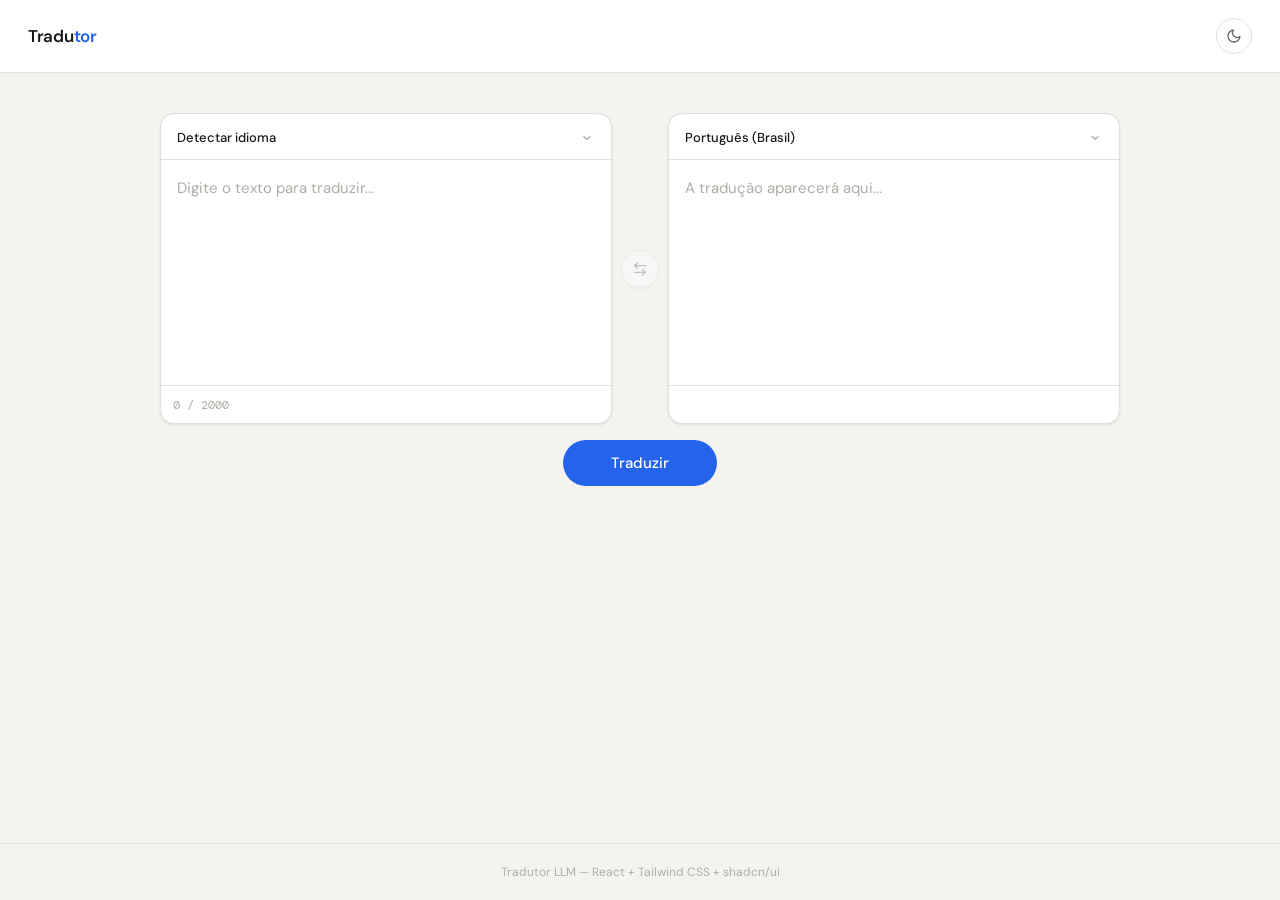
<file: frontend/index.html>
<!DOCTYPE html>
<html lang="pt-BR" data-theme="light">
<head>
  <meta charset="UTF-8" />
  <meta name="viewport" content="width=device-width, initial-scale=1.0" />
  <title>Tradutor</title>
  <link rel="preconnect" href="https://fonts.googleapis.com" />
  <link href="https://fonts.googleapis.com/css2?family=DM+Sans:wght@300;400;500;600&family=DM+Mono:wght@400;500&display=swap" rel="stylesheet" />
  <link rel="stylesheet" href="styles.css" />
</head>
<body>
<div class="app">

  <!-- Header -->
  <header>
    <div class="logo">Tradu<span>tor</span></div>
    <button class="theme-btn" id="themeBtn" title="Alternar tema" aria-label="Alternar tema">
      <svg class="icon-moon" xmlns="http://www.w3.org/2000/svg" viewBox="0 0 24 24" fill="none" stroke="currentColor" stroke-width="2" stroke-linecap="round" stroke-linejoin="round"><path d="M21 12.79A9 9 0 1 1 11.21 3 7 7 0 0 0 21 12.79z"/></svg>
      <svg class="icon-sun" xmlns="http://www.w3.org/2000/svg" viewBox="0 0 24 24" fill="none" stroke="currentColor" stroke-width="2" stroke-linecap="round" stroke-linejoin="round"><circle cx="12" cy="12" r="4"/><path d="M12 2v2M12 20v2M4.93 4.93l1.41 1.41M17.66 17.66l1.41 1.41M2 12h2M20 12h2M4.93 19.07l1.41-1.41M17.66 6.34l1.41-1.41"/></svg>
    </button>
  </header>

  <!-- Main -->
  <main>
    <div class="container">

      <!-- Alerts -->
      <div class="alert alert-warn" id="alertWarn">
        <svg xmlns="http://www.w3.org/2000/svg" viewBox="0 0 24 24" fill="none" stroke="currentColor" stroke-width="2" stroke-linecap="round" stroke-linejoin="round"><path d="M10.29 3.86 1.82 18a2 2 0 0 0 1.71 3h16.94a2 2 0 0 0 1.71-3L13.71 3.86a2 2 0 0 0-3.42 0z"/><line x1="12" y1="9" x2="12" y2="13"/><line x1="12" y1="17" x2="12.01" y2="17"/></svg>
        <span id="alertWarnText"></span>
      </div>

      <div class="alert alert-error" id="alertError">
        <svg xmlns="http://www.w3.org/2000/svg" viewBox="0 0 24 24" fill="none" stroke="currentColor" stroke-width="2" stroke-linecap="round" stroke-linejoin="round"><circle cx="12" cy="12" r="10"/><line x1="15" y1="9" x2="9" y2="15"/><line x1="9" y1="9" x2="15" y2="15"/></svg>
        <span id="alertErrorText"></span>
      </div>

      <!-- Panels -->
      <div class="panels-wrapper">

        <!-- Painel Origem -->
        <div class="panel" id="panelSource">
          <div class="panel-header">
            <select class="lang-select" id="sourceLang" aria-label="Idioma de origem">
              <option value="auto">Detectar idioma</option>
            </select>
          </div>
          <div class="panel-body">
            <textarea id="sourceText" placeholder="Digite o texto para traduzir..." maxlength="2000" aria-label="Texto de origem"></textarea>
          </div>
          <div class="panel-footer">
            <span class="char-count" id="charCount">0 / 2000</span>
            <div class="panel-actions">
              <button class="icon-btn" id="clearBtn" title="Limpar" aria-label="Limpar texto" style="display:none">
                <svg xmlns="http://www.w3.org/2000/svg" viewBox="0 0 24 24" fill="none" stroke="currentColor" stroke-width="2" stroke-linecap="round" stroke-linejoin="round"><line x1="18" y1="6" x2="6" y2="18"/><line x1="6" y1="6" x2="18" y2="18"/></svg>
              </button>
            </div>
          </div>
        </div>

        <!-- Botão Inverter -->
        <div class="middle-col">
          <button class="swap-btn" id="swapBtn" title="Inverter idiomas" aria-label="Inverter idiomas" disabled>
            <svg xmlns="http://www.w3.org/2000/svg" viewBox="0 0 24 24" fill="none" stroke="currentColor" stroke-width="2" stroke-linecap="round" stroke-linejoin="round"><path d="M8 3 4 7l4 4"/><path d="M4 7h16"/><path d="m16 21 4-4-4-4"/><path d="M20 17H4"/></svg>
          </button>
        </div>

        <!-- Painel Destino -->
        <div class="panel" id="panelTarget">
          <div class="panel-header">
            <select class="lang-select" id="targetLang" aria-label="Idioma de destino"></select>
          </div>
          <div class="panel-body">
            <textarea id="targetText" readonly placeholder="A tradução aparecerá aqui..." aria-label="Texto traduzido"></textarea>
          </div>
          <div class="panel-footer">
            <span></span>
            <div class="panel-actions">
              <button class="icon-btn" id="copyBtn" title="Copiar tradução" aria-label="Copiar tradução" style="display:none">
                <svg xmlns="http://www.w3.org/2000/svg" viewBox="0 0 24 24" fill="none" stroke="currentColor" stroke-width="2" stroke-linecap="round" stroke-linejoin="round"><rect x="9" y="9" width="13" height="13" rx="2"/><path d="M5 15H4a2 2 0 0 1-2-2V4a2 2 0 0 1 2-2h9a2 2 0 0 1 2 2v1"/></svg>
              </button>
            </div>
          </div>
        </div>

      </div>

      <!-- Botão Traduzir -->
      <div class="translate-row">
        <button class="translate-btn" id="translateBtn" aria-label="Traduzir texto">
          <div class="spinner"></div>
          <span class="btn-text">Traduzir</span>
        </button>
      </div>

    </div>
  </main>

  <footer>Tradutor LLM — React + Tailwind CSS + shadcn/ui</footer>
</div>

<script src="index.js"></script>
</body>
</html>
</file>
<file: frontend/styles.css>
/* ── Reset ── */
*, *::before, *::after {
  box-sizing: border-box;
  margin: 0;
  padding: 0;
}

/* ── Variáveis — Light mode ── */
:root {
  --bg: #f4f3f0;
  --surface: #ffffff;
  --surface-hover: #f9f8f6;
  --border: #e2e0db;
  --border-focus: #a09d96;
  --text-primary: #1a1917;
  --text-secondary: #6b6862;
  --text-placeholder: #b0ada7;
  --accent: #2563eb;
  --accent-hover: #1d4ed8;
  --accent-text: #ffffff;
  --btn-disabled: #d1cfc9;
  --btn-disabled-text: #9b9892;
  --copy-success: #16a34a;
  --error: #dc2626;
  --warning-bg: #fef3c7;
  --warning-border: #fbbf24;
  --warning-text: #92400e;
  --shadow: 0 1px 3px rgba(0,0,0,0.06), 0 1px 2px rgba(0,0,0,0.04);
  --shadow-md: 0 4px 12px rgba(0,0,0,0.08), 0 2px 4px rgba(0,0,0,0.04);
  --radius: 14px;
  --radius-sm: 8px;
  --transition: 0.18s ease;
}

/* ── Variáveis — Dark mode ── */
[data-theme="dark"] {
  --bg: #111110;
  --surface: #1c1b19;
  --surface-hover: #242320;
  --border: #2e2d2a;
  --border-focus: #5a5850;
  --text-primary: #e8e6e1;
  --text-secondary: #8a8780;
  --text-placeholder: #4a4844;
  --accent: #3b82f6;
  --accent-hover: #60a5fa;
  --accent-text: #ffffff;
  --btn-disabled: #2a2927;
  --btn-disabled-text: #4a4844;
  --copy-success: #22c55e;
  --error: #f87171;
  --warning-bg: #2a2310;
  --warning-border: #ca8a04;
  --warning-text: #fbbf24;
  --shadow: 0 1px 3px rgba(0,0,0,0.3), 0 1px 2px rgba(0,0,0,0.2);
  --shadow-md: 0 4px 12px rgba(0,0,0,0.4), 0 2px 4px rgba(0,0,0,0.3);
}

/* ── Base ── */
html, body {
  height: 100%;
  font-family: 'DM Sans', sans-serif;
  background: var(--bg);
  color: var(--text-primary);
  transition: background var(--transition), color var(--transition);
  -webkit-font-smoothing: antialiased;
}

/* ── Layout ── */
.app {
  min-height: 100vh;
  display: flex;
  flex-direction: column;
}

/* ── Header ── */
header {
  display: flex;
  align-items: center;
  justify-content: space-between;
  padding: 18px 28px;
  background: var(--surface);
  border-bottom: 1px solid var(--border);
  position: sticky;
  top: 0;
  z-index: 10;
  transition: background var(--transition), border-color var(--transition);
}

.logo {
  font-size: 17px;
  font-weight: 600;
  letter-spacing: -0.3px;
  color: var(--text-primary);
}

.logo span {
  color: var(--accent);
}

.theme-btn {
  width: 36px;
  height: 36px;
  border-radius: 50%;
  border: 1px solid var(--border);
  background: var(--surface);
  cursor: pointer;
  display: flex;
  align-items: center;
  justify-content: center;
  color: var(--text-secondary);
  transition: background var(--transition), border-color var(--transition), transform 0.2s;
}

.theme-btn:hover {
  background: var(--surface-hover);
  border-color: var(--border-focus);
  transform: rotate(20deg);
}

.theme-btn svg {
  width: 16px;
  height: 16px;
  transition: opacity 0.2s;
}

.icon-sun { display: none; }
.icon-moon { display: block; }
[data-theme="dark"] .icon-sun { display: block; }
[data-theme="dark"] .icon-moon { display: none; }

/* ── Main ── */
main {
  flex: 1;
  display: flex;
  align-items: flex-start;
  justify-content: center;
  padding: 40px 20px 60px;
}

.container {
  width: 100%;
  max-width: 960px;
  display: flex;
  flex-direction: column;
  gap: 16px;
}

/* ── Panels ── */
.panels-wrapper {
  display: grid;
  grid-template-columns: 1fr 56px 1fr;
  align-items: stretch;
}

.panel {
  background: var(--surface);
  border: 1px solid var(--border);
  border-radius: var(--radius);
  display: flex;
  flex-direction: column;
  overflow: hidden;
  box-shadow: var(--shadow);
  transition: background var(--transition), border-color var(--transition), box-shadow var(--transition);
}

.panel:focus-within {
  border-color: var(--border-focus);
  box-shadow: var(--shadow-md);
}

.panel-header {
  padding: 12px 16px;
  border-bottom: 1px solid var(--border);
  transition: border-color var(--transition);
}

/* ── Select ── */
.lang-select {
  width: 100%;
  background: transparent;
  border: none;
  outline: none;
  font-family: 'DM Sans', sans-serif;
  font-size: 13px;
  font-weight: 500;
  color: var(--text-primary);
  cursor: pointer;
  appearance: none;
  -webkit-appearance: none;
  padding-right: 20px;
  background-image: url("data:image/svg+xml,%3Csvg xmlns='http://www.w3.org/2000/svg' width='12' height='12' viewBox='0 0 24 24' fill='none' stroke='%236b6862' stroke-width='2' stroke-linecap='round' stroke-linejoin='round'%3E%3Cpath d='m6 9 6 6 6-6'/%3E%3C/svg%3E");
  background-repeat: no-repeat;
  background-position: right 2px center;
}

.lang-select option {
  background: var(--surface);
  color: var(--text-primary);
}

/* ── Textarea ── */
.panel-body {
  flex: 1;
  position: relative;
}

textarea {
  width: 100%;
  height: 220px;
  padding: 16px;
  background: transparent;
  border: none;
  outline: none;
  resize: none;
  font-family: 'DM Sans', sans-serif;
  font-size: 15px;
  line-height: 1.65;
  color: var(--text-primary);
  transition: color var(--transition);
}

textarea::placeholder {
  color: var(--text-placeholder);
}

textarea[readonly] {
  cursor: default;
  color: var(--text-secondary);
}

/* ── Panel Footer ── */
.panel-footer {
  padding: 8px 12px;
  display: flex;
  align-items: center;
  justify-content: space-between;
  min-height: 38px;
  border-top: 1px solid var(--border);
  transition: border-color var(--transition);
}

.char-count {
  font-size: 12px;
  font-family: 'DM Mono', monospace;
  color: var(--text-placeholder);
  transition: color 0.2s;
}

.char-count.warn {
  color: var(--error);
}

.panel-actions {
  display: flex;
  gap: 4px;
}

/* ── Icon buttons ── */
.icon-btn {
  width: 30px;
  height: 30px;
  border-radius: var(--radius-sm);
  border: none;
  background: transparent;
  cursor: pointer;
  display: flex;
  align-items: center;
  justify-content: center;
  color: var(--text-secondary);
  transition: background var(--transition), color var(--transition);
}

.icon-btn:hover {
  background: var(--surface-hover);
  color: var(--text-primary);
}

.icon-btn svg {
  width: 15px;
  height: 15px;
}

.icon-btn.success {
  color: var(--copy-success);
}

/* ── Swap button ── */
.middle-col {
  display: flex;
  align-items: center;
  justify-content: center;
}

.swap-btn {
  width: 38px;
  height: 38px;
  border-radius: 50%;
  border: 1px solid var(--border);
  background: var(--surface);
  cursor: pointer;
  display: flex;
  align-items: center;
  justify-content: center;
  color: var(--text-secondary);
  box-shadow: var(--shadow);
  transition: all var(--transition);
}

.swap-btn:hover:not(:disabled) {
  background: var(--surface-hover);
  border-color: var(--border-focus);
  color: var(--text-primary);
  transform: rotate(180deg);
}

.swap-btn:disabled {
  opacity: 0.35;
  cursor: not-allowed;
}

.swap-btn svg {
  width: 16px;
  height: 16px;
}

/* ── Translate button ── */
.translate-row {
  display: flex;
  justify-content: center;
}

.translate-btn {
  padding: 13px 48px;
  border-radius: 50px;
  border: none;
  background: var(--accent);
  color: var(--accent-text);
  font-family: 'DM Sans', sans-serif;
  font-size: 15px;
  font-weight: 500;
  cursor: pointer;
  display: flex;
  align-items: center;
  gap: 8px;
  letter-spacing: 0.1px;
  transition: background var(--transition), transform 0.15s, opacity var(--transition);
}

.translate-btn:hover:not(:disabled) {
  background: var(--accent-hover);
  transform: translateY(-1px);
}

.translate-btn:active:not(:disabled) {
  transform: translateY(0);
}

.translate-btn:disabled {
  background: var(--btn-disabled);
  color: var(--btn-disabled-text);
  cursor: not-allowed;
  transform: none;
}

/* ── Spinner ── */
.spinner {
  width: 16px;
  height: 16px;
  border: 2px solid rgba(255,255,255,0.3);
  border-top-color: #fff;
  border-radius: 50%;
  animation: spin 0.7s linear infinite;
  display: none;
}

.translate-btn.loading .spinner { display: block; }
.translate-btn.loading .btn-text { opacity: 0.7; }

@keyframes spin {
  to { transform: rotate(360deg); }
}

/* ── Alerts ── */
.alert {
  padding: 10px 14px;
  border-radius: var(--radius-sm);
  font-size: 13px;
  display: none;
  align-items: center;
  gap: 8px;
  animation: fadeIn 0.2s ease;
}

.alert.show { display: flex; }

.alert svg {
  width: 15px;
  height: 15px;
  flex-shrink: 0;
}

.alert-error {
  background: #fef2f2;
  border: 1px solid #fecaca;
  color: var(--error);
}

[data-theme="dark"] .alert-error {
  background: #2a1515;
  border-color: #7f1d1d;
}

.alert-warn {
  background: var(--warning-bg);
  border: 1px solid var(--warning-border);
  color: var(--warning-text);
}

@keyframes fadeIn {
  from { opacity: 0; transform: translateY(-4px); }
  to   { opacity: 1; transform: translateY(0); }
}

/* ── Footer ── */
footer {
  text-align: center;
  padding: 20px;
  font-size: 12px;
  color: var(--text-placeholder);
  border-top: 1px solid var(--border);
  transition: border-color var(--transition), color var(--transition);
}

/* ── Responsivo ── */
@media (max-width: 680px) {
  header { padding: 14px 18px; }
  main { padding: 24px 14px 48px; }

  .panels-wrapper {
    grid-template-columns: 1fr;
    grid-template-rows: auto auto auto;
  }

  .panel:first-child {
    border-radius: var(--radius) var(--radius) 0 0;
    border-bottom: none;
  }

  .panel:last-child {
    border-radius: 0 0 var(--radius) var(--radius);
    border-top: none;
  }

  .middle-col {
    border-left: 1px solid var(--border);
    border-right: 1px solid var(--border);
    background: var(--surface);
    padding: 10px 0;
    height: 48px;
  }

  textarea { height: 160px; }

  .translate-btn {
    width: 100%;
    justify-content: center;
    border-radius: var(--radius-sm);
  }
}
</file>
<file: frontend/css/styles.css>
/* ── Reset ── */
*, *::before, *::after {
  box-sizing: border-box;
  margin: 0;
  padding: 0;
}

/* ── Variáveis — Light mode ── */
:root {
  --bg: #f4f3f0;
  --surface: #ffffff;
  --surface-hover: #f9f8f6;
  --border: #e2e0db;
  --border-focus: #a09d96;
  --text-primary: #1a1917;
  --text-secondary: #6b6862;
  --text-placeholder: #b0ada7;
  --accent: #2563eb;
  --accent-hover: #1d4ed8;
  --accent-text: #ffffff;
  --btn-disabled: #d1cfc9;
  --btn-disabled-text: #9b9892;
  --copy-success: #16a34a;
  --error: #dc2626;
  --warning-bg: #fef3c7;
  --warning-border: #fbbf24;
  --warning-text: #92400e;
  --shadow: 0 1px 3px rgba(0,0,0,0.06), 0 1px 2px rgba(0,0,0,0.04);
  --shadow-md: 0 4px 12px rgba(0,0,0,0.08), 0 2px 4px rgba(0,0,0,0.04);
  --radius: 14px;
  --radius-sm: 8px;
  --transition: 0.18s ease;
}

/* ── Variáveis — Dark mode ── */
[data-theme="dark"] {
  --bg: #111110;
  --surface: #1c1b19;
  --surface-hover: #242320;
  --border: #2e2d2a;
  --border-focus: #5a5850;
  --text-primary: #e8e6e1;
  --text-secondary: #8a8780;
  --text-placeholder: #4a4844;
  --accent: #3b82f6;
  --accent-hover: #60a5fa;
  --accent-text: #ffffff;
  --btn-disabled: #2a2927;
  --btn-disabled-text: #4a4844;
  --copy-success: #22c55e;
  --error: #f87171;
  --warning-bg: #2a2310;
  --warning-border: #ca8a04;
  --warning-text: #fbbf24;
  --shadow: 0 1px 3px rgba(0,0,0,0.3), 0 1px 2px rgba(0,0,0,0.2);
  --shadow-md: 0 4px 12px rgba(0,0,0,0.4), 0 2px 4px rgba(0,0,0,0.3);
}

/* ── Base ── */
html, body {
  height: 100%;
  font-family: 'DM Sans', sans-serif;
  background: var(--bg);
  color: var(--text-primary);
  transition: background var(--transition), color var(--transition);
  -webkit-font-smoothing: antialiased;
}

/* ── Layout ── */
.app {
  min-height: 100vh;
  display: flex;
  flex-direction: column;
}

/* ── Header ── */
header {
  display: flex;
  align-items: center;
  justify-content: space-between;
  padding: 18px 28px;
  background: var(--surface);
  border-bottom: 1px solid var(--border);
  position: sticky;
  top: 0;
  z-index: 10;
  transition: background var(--transition), border-color var(--transition);
}

.logo {
  font-size: 17px;
  font-weight: 600;
  letter-spacing: -0.3px;
  color: var(--text-primary);
}

.logo span {
  color: var(--accent);
}

.theme-btn {
  width: 36px;
  height: 36px;
  border-radius: 50%;
  border: 1px solid var(--border);
  background: var(--surface);
  cursor: pointer;
  display: flex;
  align-items: center;
  justify-content: center;
  color: var(--text-secondary);
  transition: background var(--transition), border-color var(--transition), transform 0.2s;
}

.theme-btn:hover {
  background: var(--surface-hover);
  border-color: var(--border-focus);
  transform: rotate(20deg);
}

.theme-btn svg {
  width: 16px;
  height: 16px;
  transition: opacity 0.2s;
}

.icon-sun { display: none; }
.icon-moon { display: block; }
[data-theme="dark"] .icon-sun { display: block; }
[data-theme="dark"] .icon-moon { display: none; }

/* ── Main ── */
main {
  flex: 1;
  display: flex;
  align-items: flex-start;
  justify-content: center;
  padding: 40px 20px 60px;
}

.container {
  width: 100%;
  max-width: 960px;
  display: flex;
  flex-direction: column;
  gap: 16px;
}

/* ── Panels ── */
.panels-wrapper {
  display: grid;
  grid-template-columns: 1fr 56px 1fr;
  align-items: stretch;
}

.panel {
  background: var(--surface);
  border: 1px solid var(--border);
  border-radius: var(--radius);
  display: flex;
  flex-direction: column;
  overflow: hidden;
  box-shadow: var(--shadow);
  transition: background var(--transition), border-color var(--transition), box-shadow var(--transition);
}

.panel:focus-within {
  border-color: var(--border-focus);
  box-shadow: var(--shadow-md);
}

.panel-header {
  padding: 12px 16px;
  border-bottom: 1px solid var(--border);
  transition: border-color var(--transition);
}

/* ── Select ── */
.lang-select {
  width: 100%;
  background: transparent;
  border: none;
  outline: none;
  font-family: 'DM Sans', sans-serif;
  font-size: 13px;
  font-weight: 500;
  color: var(--text-primary);
  cursor: pointer;
  appearance: none;
  -webkit-appearance: none;
  padding-right: 20px;
  background-image: url("data:image/svg+xml,%3Csvg xmlns='http://www.w3.org/2000/svg' width='12' height='12' viewBox='0 0 24 24' fill='none' stroke='%236b6862' stroke-width='2' stroke-linecap='round' stroke-linejoin='round'%3E%3Cpath d='m6 9 6 6 6-6'/%3E%3C/svg%3E");
  background-repeat: no-repeat;
  background-position: right 2px center;
}

.lang-select option {
  background: var(--surface);
  color: var(--text-primary);
}

/* ── Textarea ── */
.panel-body {
  flex: 1;
  position: relative;
}

textarea {
  width: 100%;
  height: 220px;
  padding: 16px;
  background: transparent;
  border: none;
  outline: none;
  resize: none;
  font-family: 'DM Sans', sans-serif;
  font-size: 15px;
  line-height: 1.65;
  color: var(--text-primary);
  transition: color var(--transition);
}

textarea::placeholder {
  color: var(--text-placeholder);
}

textarea[readonly] {
  cursor: default;
  color: var(--text-secondary);
}

/* ── Panel Footer ── */
.panel-footer {
  padding: 8px 12px;
  display: flex;
  align-items: center;
  justify-content: space-between;
  min-height: 38px;
  border-top: 1px solid var(--border);
  transition: border-color var(--transition);
}

.char-count {
  font-size: 12px;
  font-family: 'DM Mono', monospace;
  color: var(--text-placeholder);
  transition: color 0.2s;
}

.char-count.warn {
  color: var(--error);
}

.panel-actions {
  display: flex;
  gap: 4px;
}

/* ── Icon buttons ── */
.icon-btn {
  width: 30px;
  height: 30px;
  border-radius: var(--radius-sm);
  border: none;
  background: transparent;
  cursor: pointer;
  display: flex;
  align-items: center;
  justify-content: center;
  color: var(--text-secondary);
  transition: background var(--transition), color var(--transition);
}

.icon-btn:hover {
  background: var(--surface-hover);
  color: var(--text-primary);
}

.icon-btn svg {
  width: 15px;
  height: 15px;
}

.icon-btn.success {
  color: var(--copy-success);
}

/* ── Swap button ── */
.middle-col {
  display: flex;
  align-items: center;
  justify-content: center;
}

.swap-btn {
  width: 38px;
  height: 38px;
  border-radius: 50%;
  border: 1px solid var(--border);
  background: var(--surface);
  cursor: pointer;
  display: flex;
  align-items: center;
  justify-content: center;
  color: var(--text-secondary);
  box-shadow: var(--shadow);
  transition: all var(--transition);
}

.swap-btn:hover:not(:disabled) {
  background: var(--surface-hover);
  border-color: var(--border-focus);
  color: var(--text-primary);
  transform: rotate(180deg);
}

.swap-btn:disabled {
  opacity: 0.35;
  cursor: not-allowed;
}

.swap-btn svg {
  width: 16px;
  height: 16px;
}

/* ── Translate button ── */
.translate-row {
  display: flex;
  justify-content: center;
}

.translate-btn {
  padding: 13px 48px;
  border-radius: 50px;
  border: none;
  background: var(--accent);
  color: var(--accent-text);
  font-family: 'DM Sans', sans-serif;
  font-size: 15px;
  font-weight: 500;
  cursor: pointer;
  display: flex;
  align-items: center;
  gap: 8px;
  letter-spacing: 0.1px;
  transition: background var(--transition), transform 0.15s, opacity var(--transition);
}

.translate-btn:hover:not(:disabled) {
  background: var(--accent-hover);
  transform: translateY(-1px);
}

.translate-btn:active:not(:disabled) {
  transform: translateY(0);
}

.translate-btn:disabled {
  background: var(--btn-disabled);
  color: var(--btn-disabled-text);
  cursor: not-allowed;
  transform: none;
}

/* ── Spinner ── */
.spinner {
  width: 16px;
  height: 16px;
  border: 2px solid rgba(255,255,255,0.3);
  border-top-color: #fff;
  border-radius: 50%;
  animation: spin 0.7s linear infinite;
  display: none;
}

.translate-btn.loading .spinner { display: block; }
.translate-btn.loading .btn-text { opacity: 0.7; }

@keyframes spin {
  to { transform: rotate(360deg); }
}

/* ── Alerts ── */
.alert {
  padding: 10px 14px;
  border-radius: var(--radius-sm);
  font-size: 13px;
  display: none;
  align-items: center;
  gap: 8px;
  animation: fadeIn 0.2s ease;
}

.alert.show { display: flex; }

.alert svg {
  width: 15px;
  height: 15px;
  flex-shrink: 0;
}

.alert-error {
  background: #fef2f2;
  border: 1px solid #fecaca;
  color: var(--error);
}

[data-theme="dark"] .alert-error {
  background: #2a1515;
  border-color: #7f1d1d;
}

.alert-warn {
  background: var(--warning-bg);
  border: 1px solid var(--warning-border);
  color: var(--warning-text);
}

@keyframes fadeIn {
  from { opacity: 0; transform: translateY(-4px); }
  to   { opacity: 1; transform: translateY(0); }
}

/* ── Footer ── */
footer {
  text-align: center;
  padding: 20px;
  font-size: 12px;
  color: var(--text-placeholder);
  border-top: 1px solid var(--border);
  transition: border-color var(--transition), color var(--transition);
}

/* ── Responsivo ── */
@media (max-width: 680px) {
  header { padding: 14px 18px; }
  main { padding: 24px 14px 48px; }

  .panels-wrapper {
    grid-template-columns: 1fr;
    grid-template-rows: auto auto auto;
  }

  .panel:first-child {
    border-radius: var(--radius) var(--radius) 0 0;
    border-bottom: none;
  }

  .panel:last-child {
    border-radius: 0 0 var(--radius) var(--radius);
    border-top: none;
  }

  .middle-col {
    border-left: 1px solid var(--border);
    border-right: 1px solid var(--border);
    background: var(--surface);
    padding: 10px 0;
    height: 48px;
  }

  textarea { height: 160px; }

  .translate-btn {
    width: 100%;
    justify-content: center;
    border-radius: var(--radius-sm);
  }
}
</file>
